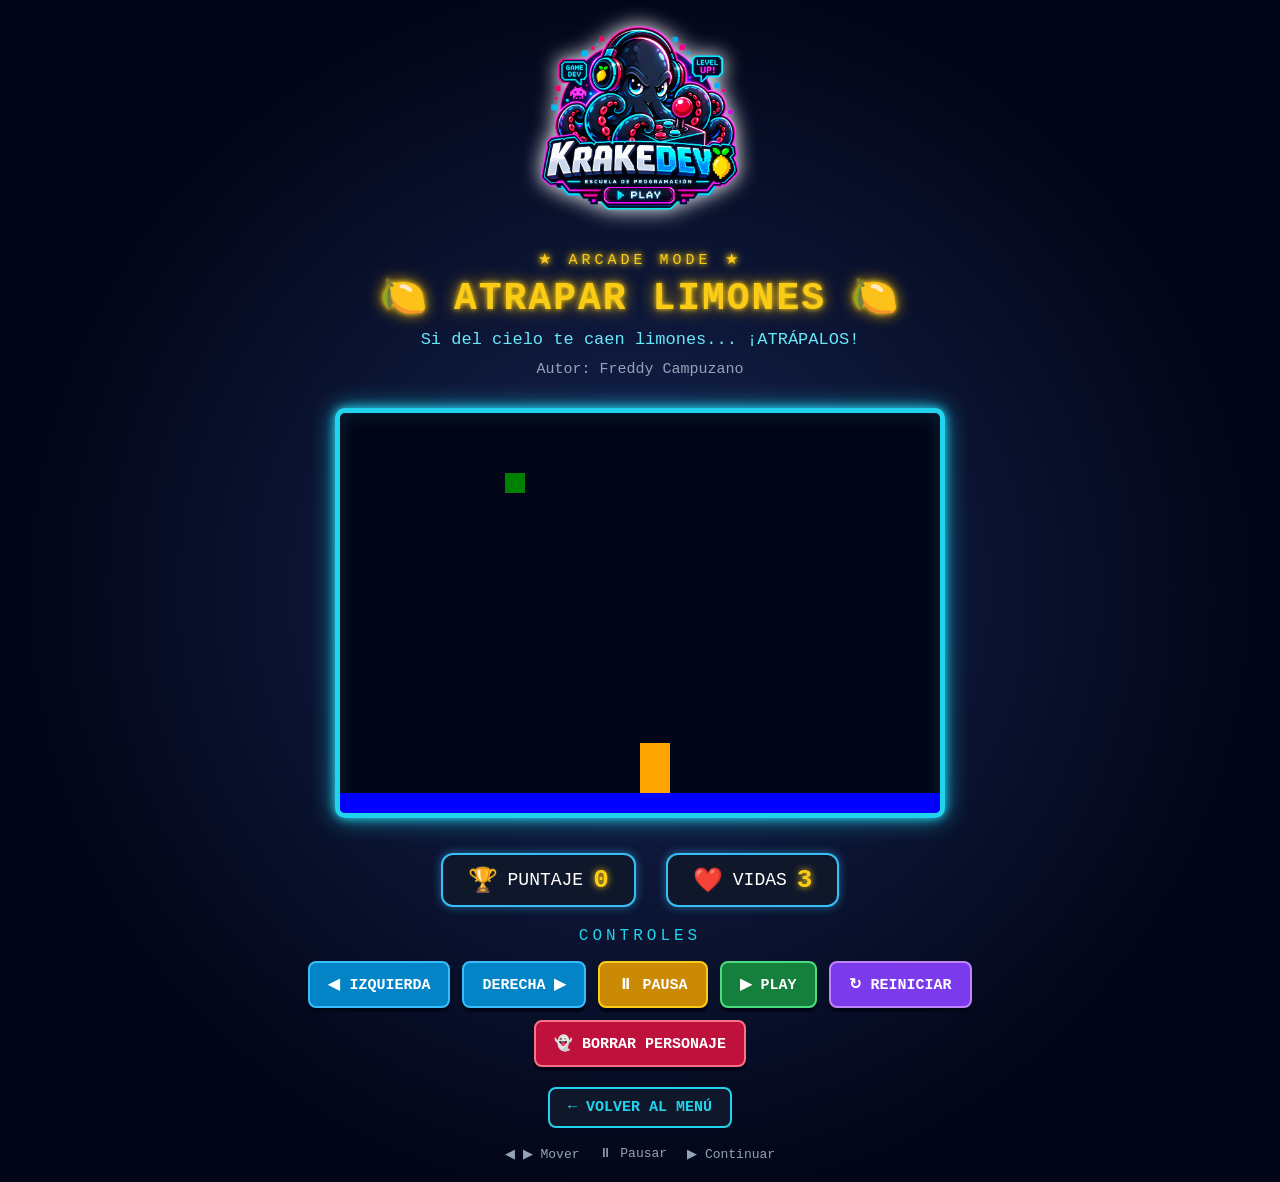
<file: index.html>
<!DOCTYPE html>
<html>

<head>
  <title>Juego Atrapar Limones</title>

  <link rel="stylesheet" href="limones.css">

  <script src="utils.js"></script>
</head>


<body onload="iniciar()">

  <div class="contenedor">

    <div class="encabezado">

      <img src="logo.png" class="logoKrakeDev"/>

      <p class="modoArcade">★ ARCADE MODE ★</p>

      <h1>🍋 ATRAPAR LIMONES 🍋</h1>

      <p class="frase">
        Si del cielo te caen limones... ¡ATRÁPALOS!
      </p>

      <h2 class="autor">
        Autor: Freddy Campuzano
      </h2>

    </div>


    <div class="zonaJuego">

      <canvas
        id="areaJuego"
        width="600"
        height="400">
      </canvas>

    </div>


    <div class="panel">

      <div class="marcador">
        <span class="icono">🏆</span>
        <span>PUNTAJE</span>
        <span id="txtPuntaje" class="numero">0</span>
      </div>

      <div class="marcador">
        <span class="icono">❤️</span>
        <span>VIDAS</span>
        <span id="txtVidas" class="numero">3</span>
      </div>

    </div>


    <p class="tituloControles">
      CONTROLES
    </p>


    <div class="botones">

      <button
        class="boton movimiento"
        onclick="moverIzquierda()">
        ◀ IZQUIERDA
      </button>

      <button
        class="boton movimiento"
        onclick="moverDerecha()">
        DERECHA ▶
      </button>

      <button
        class="boton pausa"
        onclick="pausarJuego()">
        ⏸ PAUSA
      </button>

      <button
        class="boton play"
        onclick="continuarJuego()">
        ▶ PLAY
      </button>

      <button
        class="boton reiniciar"
        onclick="reiniciar()">
        ↻ REINICIAR
      </button>

      <button
        class="boton borrar"
        onclick="desaparecerpersonaje()">
        👻 BORRAR PERSONAJE
      </button>

    </div>
    <div class="volverMenu">
      <a href="https://menu-u7oc.vercel.app/" class="botonMenu">
          ← VOLVER AL MENÚ
      </a>
    </div>


    <div class="ayuda">

      <span>◀ ▶ Mover</span>

      <span>⏸ Pausar</span>

      <span>▶ Continuar</span>

    </div>


    <div id="mensajeGanador" style="display:none;">

      <div class="trofeo">
        🏆
      </div>

      <h2>
        ¡GANASTE!
      </h2>

      <p>
        ¡Atrapaste los limones... ahora prepara limonada
        y presume tus reflejos campeones! 🍋🏆
      </p>

      <img
        src="ganador.png"
        width="300">

    </div>

  </div>


  <script src="limones.js"></script>

</body>

</html>
</file>
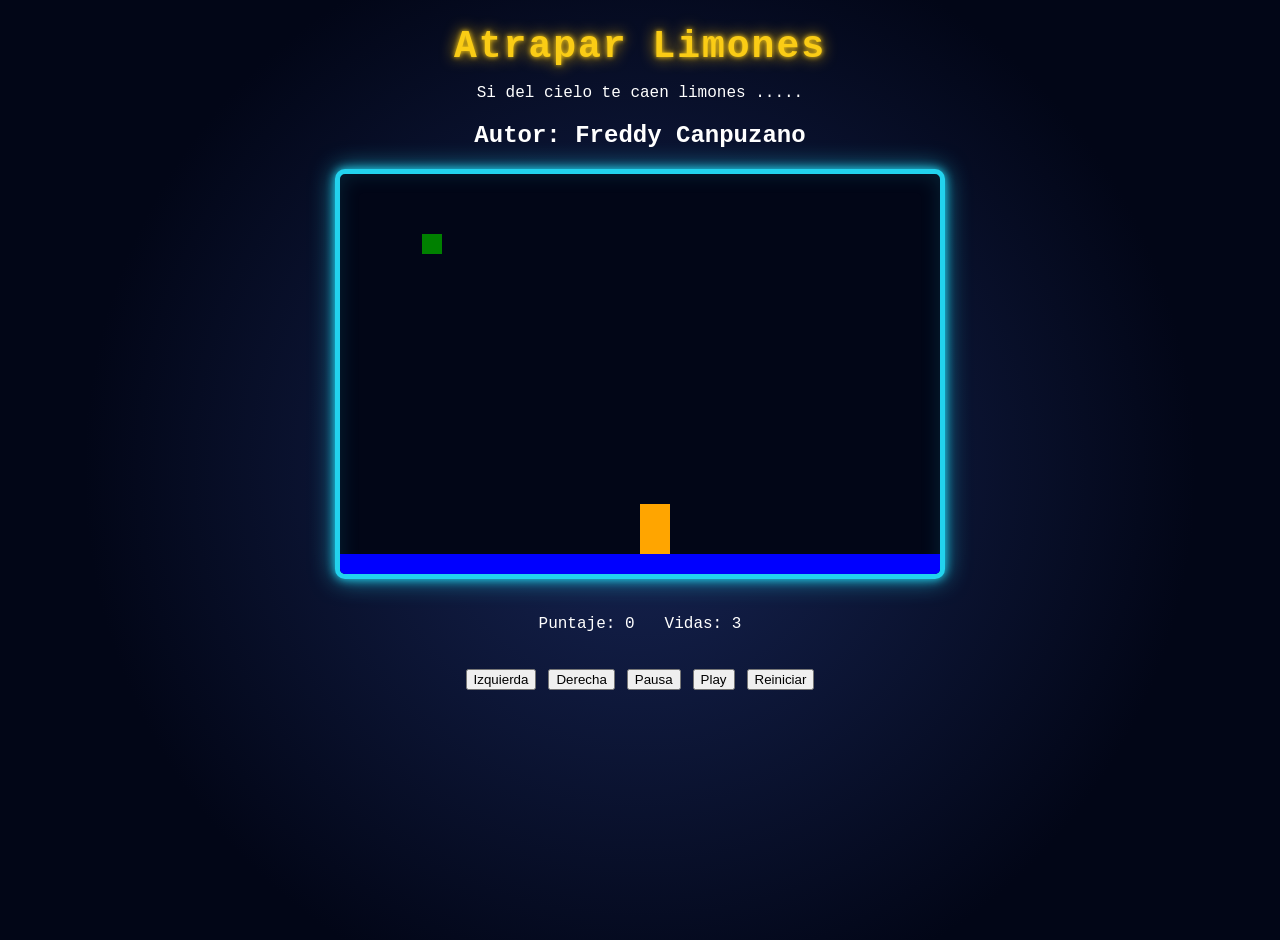
<file: limones.html>
<!DOCTYPE html>
<html>
<head>
  <title>Caza Estrellas</title>
  <link rel="stylesheet" href="limones.css">
  <script src="utils.js"></script>
</head>
<body onload="iniciar()">
  <div class="contenedor">
    <h1>Atrapar Limones</h1>
    <p>Si del cielo te caen limones ..... </p>
    <h2>Autor: Freddy Canpuzano</h2>
    <canvas id="areaJuego" width="600"  height="400"></canvas>
    <div class="panel">
      <p>Puntaje: <span id="txtPuntaje">0</span></p>
      <p>Vidas: <span id="txtVidas">3</span></p>
    </div>
    <div class="botones">
      <button onclick="moverIzquierda()">Izquierda</button>
      <button onclick="moverDerecha()">Derecha</button>
      <button onclick="pausarJuego()">Pausa</button>
      <button onclick="continuarJuego()">Play</button>
      <button onclick="reiniciar()">Reiniciar</button>
    </div>
    <div>
      <div id="mensajeGanador" style="display:none;">
        <h2>!GANASTE!!!!</h2>
        <P><p>¡Atrapaste los limones... ahora prepara limonada y presume tus reflejos campeones! 🍋🏆</p></P>
        <img src="ganador.png" width="300">
      </div>
    </div>
  </div>
  <script src="limones.js"></script>
</body>
</html>
</file>
<file: limones.css>
body {

  font-family: "Courier New", monospace;

  background:
    radial-gradient(circle at center, #172554 0%, #020617 70%);

  color: white;

  text-align: center;

  margin: 0;

  padding: 20px;

  min-height: 100vh;

}


.contenedor {

  max-width: 850px;

  margin: 0 auto;

  position: relative;

}


/* ENCABEZADO */

.encabezado {

  margin-bottom: 15px;

}


.modoArcade {

  color: #facc15;

  font-size: 15px;

  letter-spacing: 4px;

  margin-bottom: 5px;

  text-shadow:
    0 0 5px #facc15,
    0 0 10px #facc15;

}


h1 {

  color: #facc15;

  font-size: 38px;

  margin: 5px;

  letter-spacing: 2px;

  text-shadow:
    0 0 5px #facc15,
    0 0 15px #eab308;

}


.frase {

  color: #67e8f9;

  font-size: 17px;

  margin: 10px;

}


.autor {

  color: #94a3b8;

  font-size: 15px;

  font-weight: normal;

}


/* CANVAS */

.zonaJuego {

  display: flex;

  justify-content: center;

}


canvas {

  background-color: #020617;

  border: 5px solid #22d3ee;

  border-radius: 10px;

  display: block;

  margin: 15px auto;

  box-shadow:
    0 0 10px #22d3ee,
    0 0 25px rgba(34, 211, 238, 0.7),
    inset 0 0 20px rgba(34, 211, 238, 0.15);
  width: 100%;
  max-width: 600px;
  height: auto;
}


/* PANEL DE PUNTAJE */

.panel {

  display: flex;

  justify-content: center;

  gap: 30px;

  margin: 20px 0;

}


.marcador {

  display: flex;

  align-items: center;

  gap: 10px;

  background-color: #0f172a;

  border: 2px solid #38bdf8;

  border-radius: 12px;

  padding: 10px 25px;

  font-size: 18px;

  box-shadow:
    0 0 10px rgba(56, 189, 248, 0.5);

}


.icono {

  font-size: 24px;

}


.numero {

  color: #facc15;

  font-size: 26px;

  font-weight: bold;

  text-shadow:
    0 0 7px #facc15;

}


/* CONTROLES */

.tituloControles {

  color: #22d3ee;

  letter-spacing: 4px;

  font-size: 16px;

  margin-top: 20px;

}


.botones {

  display: flex;

  justify-content: center;

  flex-wrap: wrap;

  gap: 12px;

  margin-top: 15px;

}


.boton {

  border: 2px solid white;

  border-radius: 8px;

  padding: 12px 18px;

  font-family: "Courier New", monospace;

  font-size: 15px;

  font-weight: bold;

  cursor: pointer;

  transition: 0.2s;

  box-shadow:
    0 4px 0 #020617;

}


.boton:hover {

  transform: translateY(-3px);

  box-shadow:
    0 7px 15px rgba(255,255,255,0.25);

}


.boton:active {

  transform: translateY(2px);

  box-shadow:
    0 1px 0 #020617;

}


/* IZQUIERDA Y DERECHA */

.movimiento {

  background-color: #0284c7;

  color: white;

  border-color: #38bdf8;

}


.movimiento:hover {

  background-color: #38bdf8;

  color: #020617;

}


/* PAUSA */

.pausa {

  background-color: #ca8a04;

  color: white;

  border-color: #facc15;

}


.pausa:hover {

  background-color: #facc15;

  color: #020617;

}


/* PLAY */

.play {

  background-color: #15803d;

  color: white;

  border-color: #4ade80;

}


.play:hover {

  background-color: #4ade80;

  color: #020617;

}


/* REINICIAR */

.reiniciar {

  background-color: #7c3aed;

  color: white;

  border-color: #c084fc;

}


.reiniciar:hover {

  background-color: #c084fc;

  color: #020617;

}


/* BORRAR PERSONAJE */

.borrar {

  background-color: #be123c;

  color: white;

  border-color: #fb7185;

}


.borrar:hover {

  background-color: #fb7185;

  color: #020617;

}


/* INDICACIONES */

.ayuda {

  display: flex;

  justify-content: center;

  flex-wrap: wrap;

  gap: 20px;

  margin-top: 18px;

  color: #94a3b8;

  font-size: 13px;

}


/* MENSAJE GANADOR */

#mensajeGanador {

  position: absolute;

  top: 50%;

  left: 50%;

  transform: translate(-50%, -50%);

  z-index: 10;

  background:
    linear-gradient(
      145deg,
      #0f172a,
      #172554
    );

  border: 4px solid #facc15;

  padding: 25px;

  border-radius: 18px;

  width: 80%;

  box-shadow:
    0 0 20px #facc15,
    0 0 50px rgba(250, 204, 21, 0.5);

}


#mensajeGanador h2 {

  color: #facc15;

  font-size: 35px;

  margin: 5px;

  text-shadow:
    0 0 10px #facc15;

}


#mensajeGanador p {

  font-size: 17px;

  color: white;

}


#mensajeGanador img {

  width: 300px;

  max-width: 90%;

  border-radius: 12px;

  margin-top: 10px;

}


.trofeo {

  font-size: 55px;

}
.logoKrakeDev{

  width: 200px;

  margin-bottom: 10px;

  filter: drop-shadow(0 0 10px #ffffff);

}
.volverMenu{
    display:flex;
    justify-content:center;
    margin-top:20px;
}

.botonMenu{
    display:inline-block;
    padding:10px 18px;
    background-color:#0f172a;
    color:#22d3ee;
    border:2px solid #22d3ee;
    border-radius:8px;
    text-decoration:none;
    font-weight:bold;
    font-size:15px;
    transition:0.2s;
}

.botonMenu:hover{
    background-color:#22d3ee;
    color:#020617;
    transform:scale(1.05);
}
</file>
